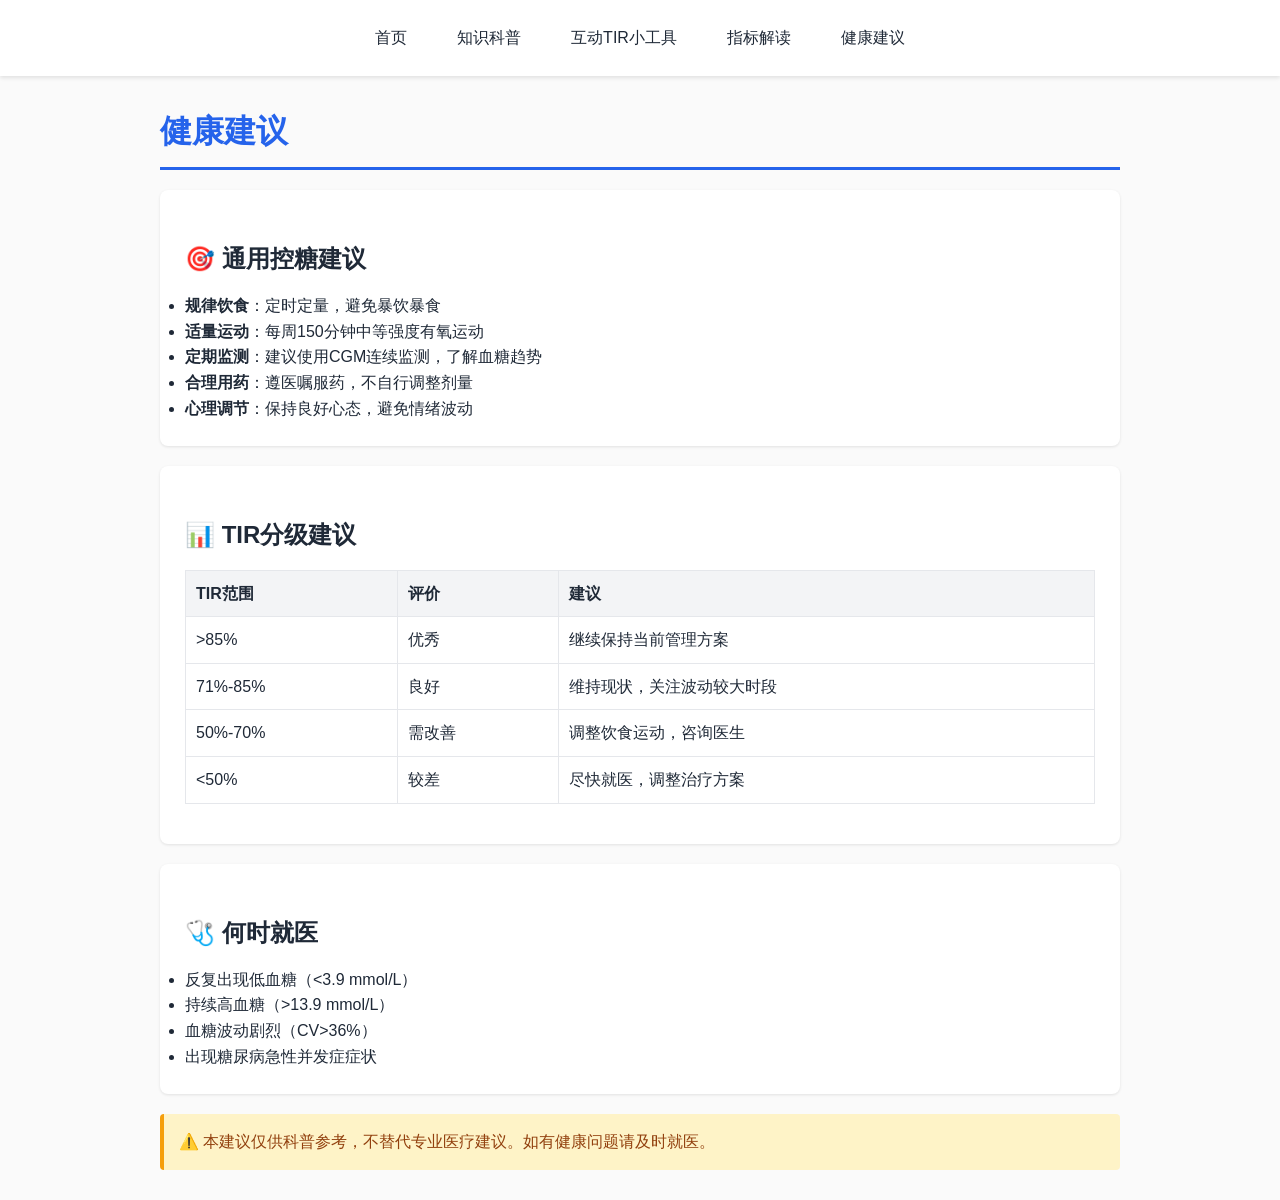
<file: advice.html>
<!DOCTYPE html>
<html lang="zh-CN">
<head>
    <meta charset="UTF-8">
    <meta name="viewport" content="width=device-width, initial-scale=1.0">
    <title>健康建议 - 读懂你的血糖</title>
    <link rel="stylesheet" href="css/style.css">
</head>
<body>
    <nav class="main-nav">
        <a href="index.html">首页</a>
        <a href="science.html">知识科普</a>
        <a href="tool.html">互动TIR小工具</a>
        <a href="indicator.html">指标解读</a>
        <a href="advice.html">健康建议</a>
    </nav>

    <main class="container">
        <h1>健康建议</h1>

        <section>
            <h2>🎯 通用控糖建议</h2>
            <ul>
                <li><strong>规律饮食</strong>：定时定量，避免暴饮暴食</li>
                <li><strong>适量运动</strong>：每周150分钟中等强度有氧运动</li>
                <li><strong>定期监测</strong>：建议使用CGM连续监测，了解血糖趋势</li>
                <li><strong>合理用药</strong>：遵医嘱服药，不自行调整剂量</li>
                <li><strong>心理调节</strong>：保持良好心态，避免情绪波动</li>
            </ul>
        </section>

        <section>
            <h2>📊 TIR分级建议</h2>
            <table class="advice-table">
                <tr>
                    <th>TIR范围</th>
                    <th>评价</th>
                    <th>建议</th>
                </tr>
                <tr>
                    <td>>85%</td>
                    <td>优秀</td>
                    <td>继续保持当前管理方案</td>
                </tr>
                <tr>
                    <td>71%-85%</td>
                    <td>良好</td>
                    <td>维持现状，关注波动较大时段</td>
                </tr>
                <tr>
                    <td>50%-70%</td>
                    <td>需改善</td>
                    <td>调整饮食运动，咨询医生</td>
                </tr>
                <tr>
                    <td><50%</td>
                    <td>较差</td>
                    <td>尽快就医，调整治疗方案</td>
                </tr>
            </table>
        </section>

        <section>
            <h2>🩺 何时就医</h2>
            <ul>
                <li>反复出现低血糖（<3.9 mmol/L）</li>
                <li>持续高血糖（>13.9 mmol/L）</li>
                <li>血糖波动剧烈（CV>36%）</li>
                <li>出现糖尿病急性并发症症状</li>
            </ul>
        </section>

        <div class="warning-box">
            ⚠️ 本建议仅供科普参考，不替代专业医疗建议。如有健康问题请及时就医。
        </div>
    </main>
</body>
</html>
</file>
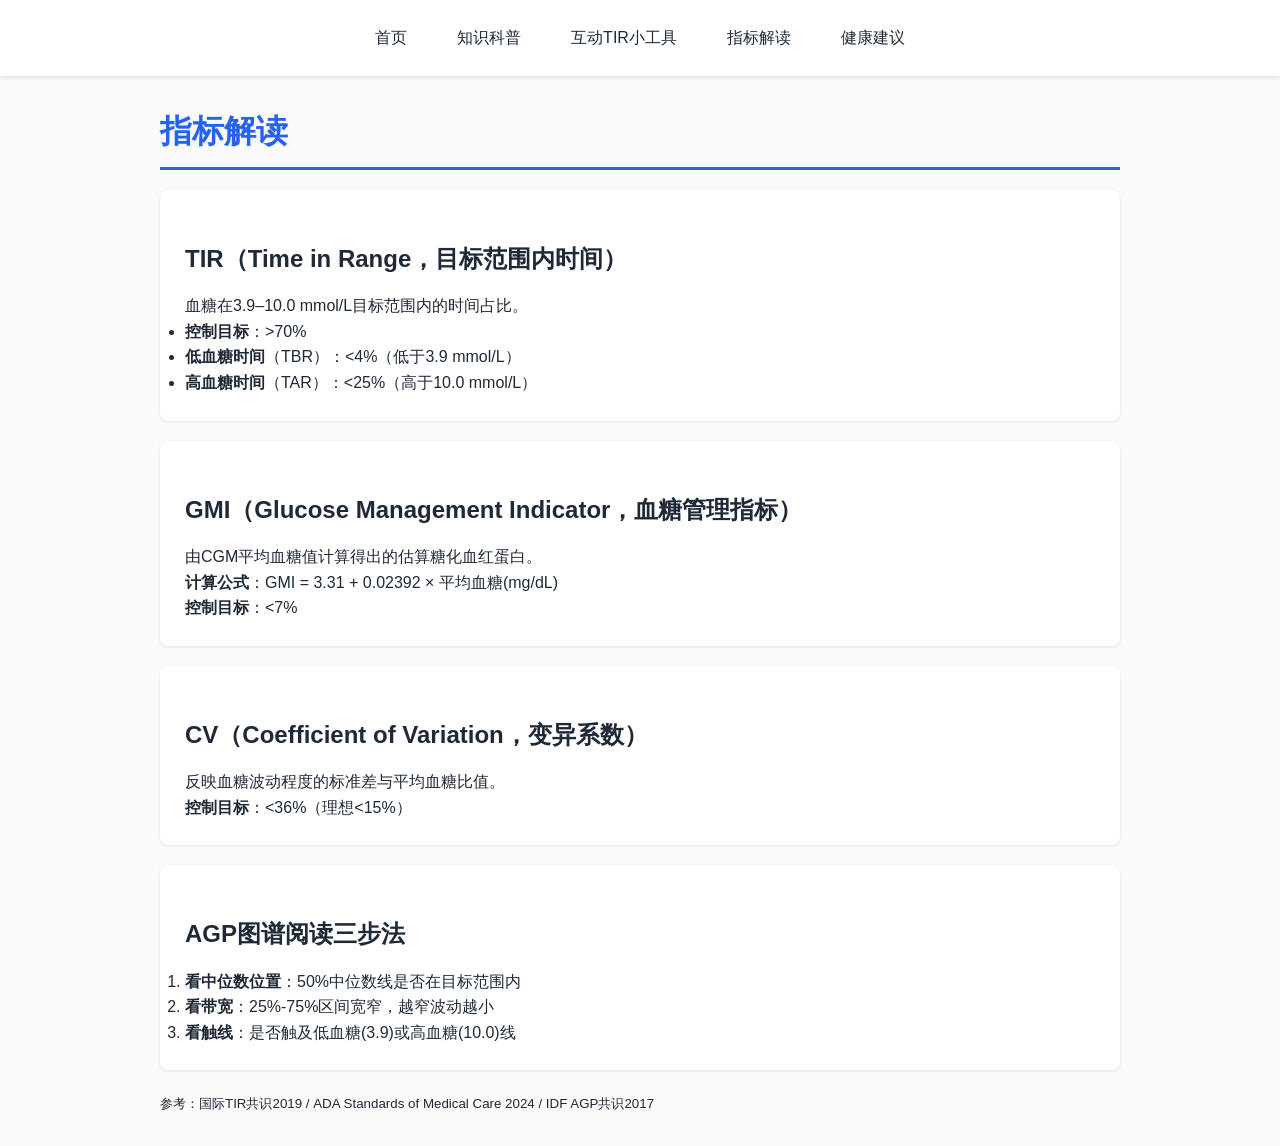
<file: indicator.html>
<!DOCTYPE html>
<html lang="zh-CN">
<head>
    <meta charset="UTF-8">
    <meta name="viewport" content="width=device-width, initial-scale=1.0">
    <title>指标解读 - 读懂你的血糖</title>
    <link rel="stylesheet" href="css/style.css">
</head>
<body>
    <nav class="main-nav">
        <a href="index.html">首页</a>
        <a href="science.html">知识科普</a>
        <a href="tool.html">互动TIR小工具</a>
        <a href="indicator.html">指标解读</a>
        <a href="advice.html">健康建议</a>
    </nav>

    <main class="container">
        <h1>指标解读</h1>

        <section>
            <h2>TIR（Time in Range，目标范围内时间）</h2>
            <p>血糖在3.9–10.0 mmol/L目标范围内的时间占比。</p>
            <ul>
                <li><strong>控制目标</strong>：>70%</li>
                <li><strong>低血糖时间</strong>（TBR）：<4%（低于3.9 mmol/L）</li>
                <li><strong>高血糖时间</strong>（TAR）：<25%（高于10.0 mmol/L）</li>
            </ul>
        </section>

        <section>
            <h2>GMI（Glucose Management Indicator，血糖管理指标）</h2>
            <p>由CGM平均血糖值计算得出的估算糖化血红蛋白。</p>
            <p><strong>计算公式</strong>：GMI = 3.31 + 0.02392 × 平均血糖(mg/dL)</p>
            <p><strong>控制目标</strong>：<7%</p>
        </section>

        <section>
            <h2>CV（Coefficient of Variation，变异系数）</h2>
            <p>反映血糖波动程度的标准差与平均血糖比值。</p>
            <p><strong>控制目标</strong>：<36%（理想<15%）</p>
        </section>

        <section>
            <h2>AGP图谱阅读三步法</h2>
            <ol>
                <li><strong>看中位数位置</strong>：50%中位数线是否在目标范围内</li>
                <li><strong>看带宽</strong>：25%-75%区间宽窄，越窄波动越小</li>
                <li><strong>看触线</strong>：是否触及低血糖(3.9)或高血糖(10.0)线</li>
            </ol>
        </section>

        <p><small>参考：国际TIR共识2019 / ADA Standards of Medical Care 2024 / IDF AGP共识2017</small></p>
    </main>
</body>
</html>
</file>
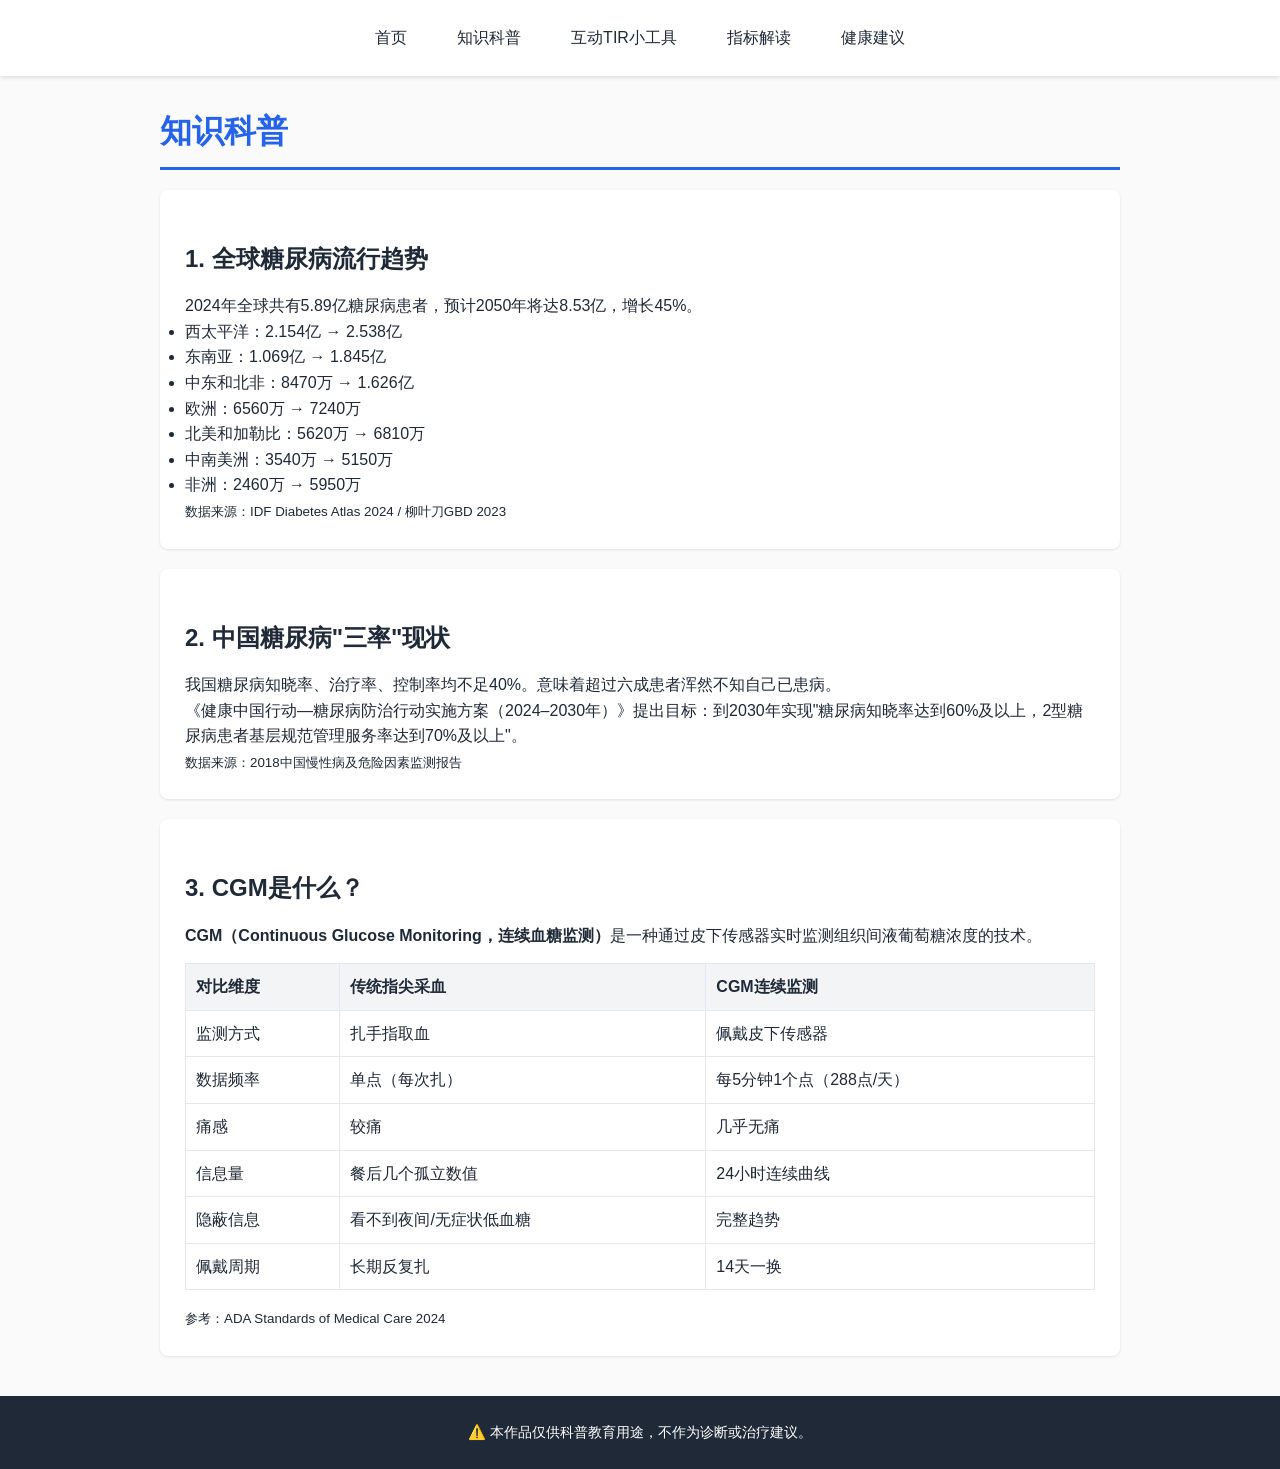
<file: science.html>
<!DOCTYPE html>
<html lang="zh-CN">
<head>
    <meta charset="UTF-8">
    <meta name="viewport" content="width=device-width, initial-scale=1.0">
    <title>知识科普 - 读懂你的血糖</title>
    <link rel="stylesheet" href="css/style.css">
</head>
<body>
    <nav class="main-nav">
        <a href="index.html">首页</a>
        <a href="science.html">知识科普</a>
        <a href="tool.html">互动TIR小工具</a>
        <a href="indicator.html">指标解读</a>
        <a href="advice.html">健康建议</a>
    </nav>

    <main class="container">
        <h1>知识科普</h1>

        <section>
            <h2>1. 全球糖尿病流行趋势</h2>
            <p>2024年全球共有5.89亿糖尿病患者，预计2050年将达8.53亿，增长45%。</p>
            <ul>
                <li>西太平洋：2.154亿 → 2.538亿</li>
                <li>东南亚：1.069亿 → 1.845亿</li>
                <li>中东和北非：8470万 → 1.626亿</li>
                <li>欧洲：6560万 → 7240万</li>
                <li>北美和加勒比：5620万 → 6810万</li>
                <li>中南美洲：3540万 → 5150万</li>
                <li>非洲：2460万 → 5950万</li>
            </ul>
            <p><small>数据来源：IDF Diabetes Atlas 2024 / 柳叶刀GBD 2023</small></p>
        </section>

        <section>
            <h2>2. 中国糖尿病"三率"现状</h2>
            <p>我国糖尿病知晓率、治疗率、控制率均不足40%。意味着超过六成患者浑然不知自己已患病。</p>
            <p>《健康中国行动—糖尿病防治行动实施方案（2024–2030年）》提出目标：到2030年实现"糖尿病知晓率达到60%及以上，2型糖尿病患者基层规范管理服务率达到70%及以上"。</p>
            <p><small>数据来源：2018中国慢性病及危险因素监测报告</small></p>
        </section>

        <section>
            <h2>3. CGM是什么？</h2>
            <p><strong>CGM（Continuous Glucose Monitoring，连续血糖监测）</strong>是一种通过皮下传感器实时监测组织间液葡萄糖浓度的技术。</p>
            
            <table class="comparison-table">
                <tr>
                    <th>对比维度</th>
                    <th>传统指尖采血</th>
                    <th>CGM连续监测</th>
                </tr>
                <tr>
                    <td>监测方式</td>
                    <td>扎手指取血</td>
                    <td>佩戴皮下传感器</td>
                </tr>
                <tr>
                    <td>数据频率</td>
                    <td>单点（每次扎）</td>
                    <td>每5分钟1个点（288点/天）</td>
                </tr>
                <tr>
                    <td>痛感</td>
                    <td>较痛</td>
                    <td>几乎无痛</td>
                </tr>
                <tr>
                    <td>信息量</td>
                    <td>餐后几个孤立数值</td>
                    <td>24小时连续曲线</td>
                </tr>
                <tr>
                    <td>隐蔽信息</td>
                    <td>看不到夜间/无症状低血糖</td>
                    <td>完整趋势</td>
                </tr>
                <tr>
                    <td>佩戴周期</td>
                    <td>长期反复扎</td>
                    <td>14天一换</td>
                </tr>
            </table>
            <p><small>参考：ADA Standards of Medical Care 2024</small></p>
        </section>
    </main>

    <footer>
        <p>⚠️ 本作品仅供科普教育用途，不作为诊断或治疗建议。</p>
    </footer>
</body>
</html>
</file>
<file: css/style.css>
* {
    margin: 0;
    padding: 0;
    box-sizing: border-box;
}

body {
    font-family: "Microsoft YaHei", "PingFang SC", sans-serif;
    line-height: 1.6;
    color: #1F2937;
    background: #FAFAFA;
}

/* Hero区域 */
.hero {
    background: linear-gradient(135deg, #2563EB 0%, #10B981 100%);
    color: white;
    text-align: center;
    padding: 60px 20px;
}

.hero h1 {
    font-size: 2.5em;
    margin-bottom: 10px;
}

.hero .subtitle {
    font-size: 1.5em;
    margin-bottom: 10px;
}

.hero .desc {
    font-size: 1em;
    opacity: 0.9;
}

/* 导航栏 */
.main-nav {
    background: white;
    display: flex;
    justify-content: center;
    padding: 15px 0;
    box-shadow: 0 2px 4px rgba(0,0,0,0.1);
    position: sticky;
    top: 0;
    z-index: 100;
}

.main-nav a {
    text-decoration: none;
    color: #1F2937;
    padding: 10px 20px;
    margin: 0 5px;
    border-radius: 5px;
    transition: all 0.3s;
}

.main-nav a:hover {
    background: #2563EB;
    color: white;
}

/* 主容器 */
.container {
    max-width: 1000px;
    margin: 30px auto;
    padding: 0 20px;
}

.container h1 {
    color: #2563EB;
    margin-bottom: 20px;
    border-bottom: 3px solid #2563EB;
    padding-bottom: 10px;
}

.container h2 {
    color: #1F2937;
    margin: 25px 0 15px 0;
}

.container section {
    background: white;
    padding: 25px;
    margin-bottom: 20px;
    border-radius: 8px;
    box-shadow: 0 1px 3px rgba(0,0,0,0.1);
}

/* 模块卡片 */
.module-grid {
    display: grid;
    grid-template-columns: repeat(auto-fit, minmax(220px, 1fr));
    gap: 20px;
    margin-top: 20px;
}

.module-card {
    background: white;
    padding: 25px;
    border-radius: 8px;
    box-shadow: 0 2px 5px rgba(0,0,0,0.1);
    text-align: center;
    transition: transform 0.3s;
}

.module-card:hover {
    transform: translateY(-5px);
}

.module-card h3 {
    color: #2563EB;
    margin-bottom: 10px;
}

.btn {
    display: inline-block;
    background: #2563EB;
    color: white;
    padding: 8px 20px;
    border-radius: 5px;
    text-decoration: none;
    margin-top: 10px;
    transition: background 0.3s;
}

.btn:hover {
    background: #1E40AF;
}

/* 警告框 */
.warning, .warning-box {
    background: #FEF3C7;
    border-left: 4px solid #F59E0B;
    padding: 15px;
    margin: 20px 0;
    border-radius: 4px;
    color: #92400E;
}

/* 表格样式 */
.comparison-table, .advice-table {
    width: 100%;
    border-collapse: collapse;
    margin: 15px 0;
}

.comparison-table th, .comparison-table td,
.advice-table th, .advice-table td {
    border: 1px solid #E5E7EB;
    padding: 10px;
    text-align: left;
}

.comparison-table th, .advice-table th {
    background: #F3F4F6;
    font-weight: bold;
}

/* 输入网格 */
.data-input-grid {
    display: grid;
    grid-template-columns: repeat(auto-fill, minmax(120px, 1fr));
    gap: 10px;
    margin: 20px 0;
}

.input-item {
    display: flex;
    flex-direction: column;
}

.input-item label {
    font-size: 0.9em;
    margin-bottom: 5px;
    color: #6B7280;
}

.input-item input {
    padding: 8px;
    border: 1px solid #D1D5DB;
    border-radius: 4px;
    font-size: 1em;
}

/* 按钮组 */
.button-group {
    display: flex;
    gap: 10px;
    margin: 20px 0;
    flex-wrap: wrap;
}

.btn-primary {
    background: #2563EB;
    color: white;
    padding: 10px 25px;
    border: none;
    border-radius: 5px;
    cursor: pointer;
    font-size: 1em;
}

.btn-secondary {
    background: #E5E7EB;
    color: #1F2937;
    padding: 10px 25px;
    border: none;
    border-radius: 5px;
    cursor: pointer;
    font-size: 1em;
}

/* 指标卡片 */
.metrics-grid {
    display: grid;
    grid-template-columns: repeat(auto-fit, minmax(200px, 1fr));
    gap: 20px;
    margin: 20px 0;
}

.metric-card {
    background: white;
    padding: 20px;
    border-radius: 8px;
    text-align: center;
    box-shadow: 0 2px 5px rgba(0,0,0,0.1);
}

.metric-card h3 {
    color: #2563EB;
    font-size: 1em;
    margin-bottom: 10px;
}

.metric-value {
    font-size: 2.5em;
    font-weight: bold;
    color: #1F2937;
    margin: 10px 0;
}

.metric-target {
    color: #6B7280;
    font-size: 0.9em;
}

.metric-status.good {
    color: #10B981;
    font-weight: bold;
}

.metric-status.bad {
    color: #EF4444;
    font-weight: bold;
}

/* 解读区 */
.interpretation {
    background: #F0F9FF;
    padding: 20px;
    border-radius: 8px;
    margin-top: 20px;
}

.interpretation ul {
    margin-left: 20px;
}

.interpretation li {
    margin: 8px 0;
}

/* 页脚 */
footer {
    background: #1F2937;
    color: white;
    text-align: center;
    padding: 20px;
    margin-top: 40px;
}

footer p {
    margin: 5px 0;
    font-size: 0.9em;
}

/* 响应式 */
@media (max-width: 768px) {
    .main-nav {
        flex-wrap: wrap;
    }
    
    .main-nav a {
        padding: 8px 12px;
        font-size: 0.9em;
    }
    
    .hero h1 {
        font-size: 2em;
    }
    
    .data-input-grid {
        grid-template-columns: repeat(2, 1fr);
    }
}
</file>
